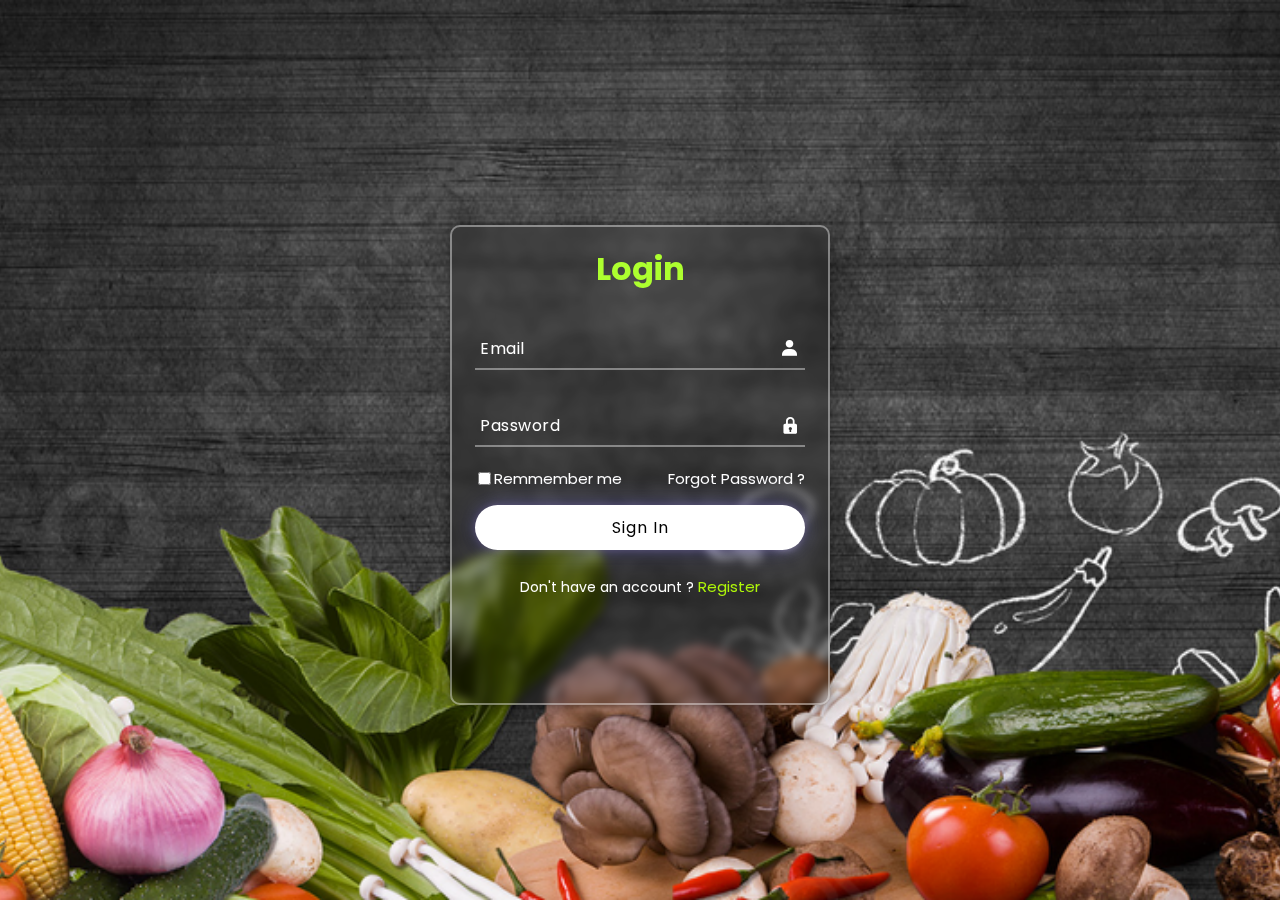
<file: index.html>
<!DOCTYPE html>
<html lang="en">
<head>
    <meta charset="UTF-8">
    <meta name="viewport" content="width=device-width, initial-scale=1.0">
    <title>Login Page</title>
  
    <link rel="stylesheet" href="style.css">
    <link href='https://unpkg.com/boxicons@2.1.4/css/boxicons.min.css' rel='stylesheet'>

</head>
<body>
    
    <div class="container">

        <div class="form-box">
            <form action="#" class="loginForm">
                <h2>Login</h2>
                <div class="input-box">
                     <input type="text"  id="logEmail"  required>
                     <label for="">Email</label>
                     <i class='bx bxs-user'></i>

                </div>

                <div class="input-box">
                    <input type="password" id="logPass"  required>
                    <label for="">Password</label>
                    <i class='bx bxs-lock' id="eyeicon"></i>
                </div>

                <div class="forget-section">
                    <p>
                        <input type="checkbox" >
                        Remmember me
                    </p>
                    <a href="">Forgot Password ?</a>
                </div>

                <button type="button" class="btn" onclick="logData()" >Sign In</button>
                <div class="account-creation">
                    <span>Don't have an account ? <a href="#" class="registerLink">Register</a></span>
                </div>
                
            </form>
            <!-- Register form -->

            <form action="#" class="registerForm">
                <h2>Register</h2>
                <div class="input-box">
                     <input type="text"  id="name" autocomplete="username" required>
                     <label for="">Username</label>
                     <i class='bx bxs-user'></i>
                </div>

                <div class="input-box">
                    <input type="text"  id="email"  autocomplete="email" required>
                    <label for="">Email</label>
                    <i class='bx bxs-envelope'></i>
               
               </div>

                <div class="input-box">
                    <input type="password"  id="password" autocomplete="current-password" required >
                    <label for="">Password</label>
                    <i class='bx bxs-lock'></i>
                </div>

                <div class="forget-section">
                    <p>
                        <input type="checkbox"  >
                        Remmember me
                    </p>
                    <a href="">Forgot Password ?</a>
                </div>

                <a href="#"><button type="button" class="btn" onclick="saveData()">Sign Up</button></a>
                <div class="account-creation">
                    <span>Already have an account ?  <a href="#" class="loginLink">Log in</a></span>
                </div>
                
            </form>
        </div>


    </div>


    <script src="./index.js"></script>
    
</body>
</html>
</file>
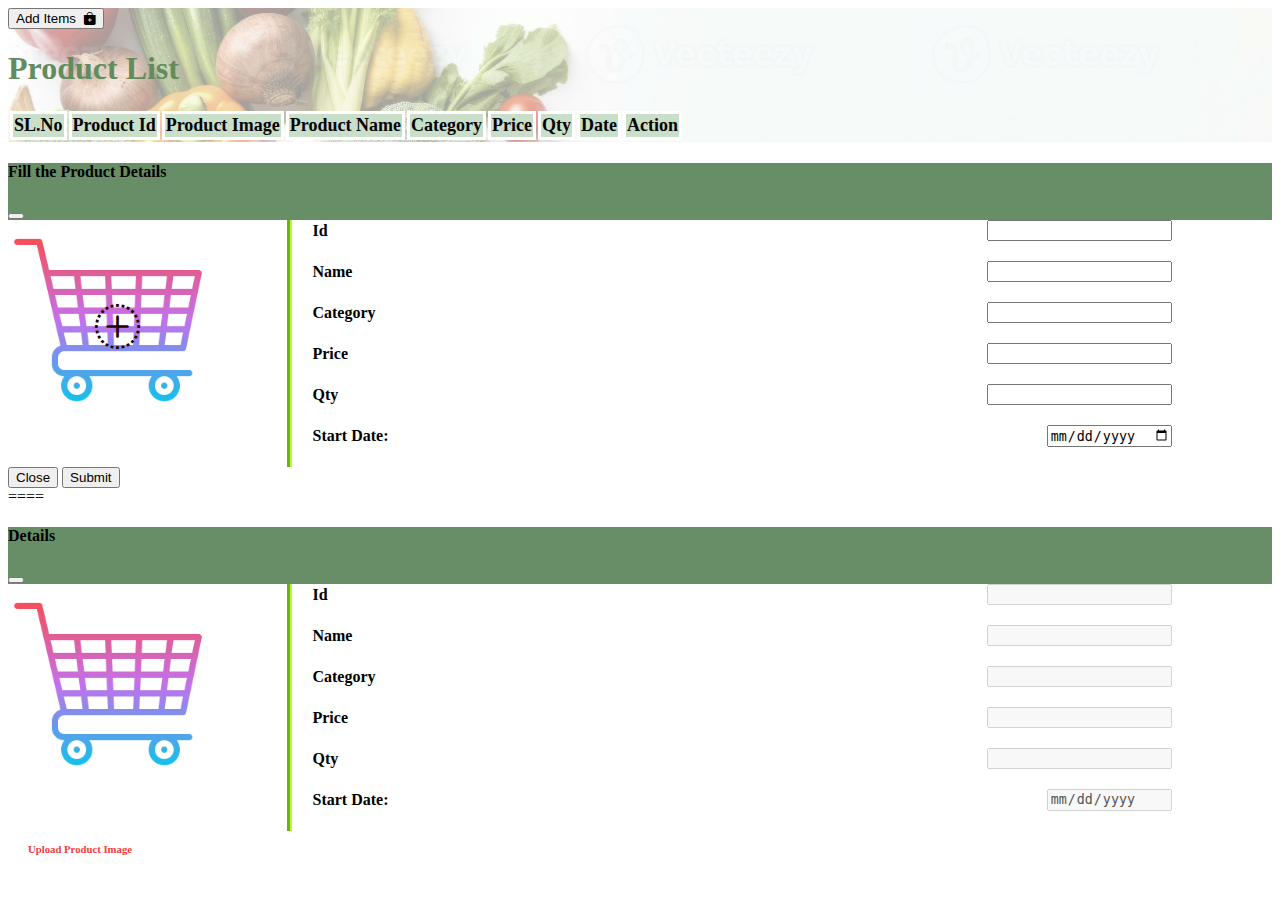
<file: crud.html>
<!doctype html>
<html lang="en">
  <head>
    <!-- Required meta tags -->
    <meta charset="utf-8">
    <meta name="viewport" content="width=device-width, initial-scale=1">

    <!-- Bootstrap CSS -->
    <link href="https://cdn.jsdelivr.net/npm/bootstrap@5.0.2/dist/css/bootstrap.min.css" rel="stylesheet" integrity="sha384-EVSTQN3/azprG1Anm3QDgpJLIm9Nao0Yz1ztcQTwFspd3yD65VohhpuuCOmLASjC" crossorigin="anonymous">
    <link rel="stylesheet" href="https://cdn.jsdelivr.net/npm/bootstrap-icons@1.11.3/font/bootstrap-icons.min.css">
    <title>Crud Operation</title>
    <link rel="stylesheet" href="crud.css">
  </head>
<body>
    
<div class="container my-5">
    <!-- Add items -->
    <section class="p-3">
        <div class="row">
            <div class="col-12  d-flex justify-content-end my-3"> 
                <button class="btn btn-success" data-bs-toggle="modal" data-bs-target="#userForm" >Add Items &nbsp;<i class="bi bi-bag-plus-fill"></i></button>
            </div>
        </div>

        <div class="row">
            <div class="section col-12 d-flex justify-content-center ">
             
                <h1>Product List</h1>
                <!-- <div class="line"></div>  -->
               
              
            </div>

        </div>

    </section>

    <!-- show the details in table -->

    <div class="row">
        <div class="col-12">
            <table class="table table-striped table-hover mt-3 text-center table-bordered  ">

                <thead >
                    <tr style="font-size: 18px; background-color: #c9dfc9; color: #040404;">
                        <th>SL.No</th>
                        <th>Product Id</th>
                        <th>Product Image</th>
                        <th>Product Name</th>
                        <th>Category</th>
                        <th>Price</th>
                        <th>Qty</th>
                        <th>Date</th>
                        <th>Action</th>
                        
                    </tr>
                </thead>
                <tbody id="data" style="border-color: 4px soild #090909;">
                    <!-- <td>1</td>
                    <td>200</td>
                    <td><img src="./images/shape-4.png" width="40px" alt=""></td>
                    <td>Stobarry</td>
                    <td>Fruits</td>
                    <td>150 Rs</td>
                    <td>20.09.2024</td>
                    <td>
                        <button class="btn btn-success" data-bs-toggle="modal" data-bs-target="#readData"><i class="bi bi-eye-slash"></i></button>
                        <button class="btn btn-primary"><i class="bi bi-pencil-square"></i></button>
                        <button class="btn btn-danger"><i class="bi bi-trash3"></i></button>
                    </td> -->
                </tbody>

            </table>
        </div>
    </div>

</div>

<!-- modal Box -->

<div class="modal fade" id="userForm">
        <div class="modal-dialog modal-dialog-centered modal-lg">
            <div class="modal-content">

                <div class="modal-header " style="background-color: #678e67;">
                    <h4 class="modal-title text-white " style="font-family:cursive;">Fill the Product Details</h4>
                    <button type="button" class="btn-close" data-bs-dismiss="modal" aria-label="Close"></button>
                </div>

                <div class="modal-body">

                    <form action="#" id="myForm">

                        <div class="card imgholder">
                            <label for="imgInput" class="upload">
                                <input type="file" name="" id="imgInput">
                                <i class="bi bi-plus-circle-dotted"></i>
                            </label>
                            <img src="./images/3081840.png" alt="" width="200" height="200" class="img">
                        </div>
                        <div class="image-upload"> <h6>Upload Product Image</h6></div>
                        
                         

                        <div class="inputField">
                            <div>
                                <label for="id">Id</label>
                                <input type="text" name="" id="id" required>
                            </div>
                            <div>
                                <label for="name">Name</label>
                                <input type="text" name="" id="name" required>
                            </div>
                            <div>
                                <label for="Category">Category</label>
                                <input type="text" name="" id="category" required>
                            </div>

                            <div>
                                <label for="Price">Price </label>
                                <input type="number" name="" id="price" required>
                            </div>

                            <div>
                                <label for="Price">Qty </label>
                                <input type="number" name="" id="qty" required>
                            </div>
                            
                           
                            <div>
                                <label for="sDate">Start Date:</label>
                                <input type="date" name="" id="sDate" required>
                            </div>
                        </div>

                    </form>
                </div>
                
            <div class="modal-footer">
                    <button type="button" class="btn btn-secondary" data-bs-dismiss="modal">Close</button>
                    <button type="submit" form="myForm" class="btn btn-primary submit">Submit</button>
                </div>
            </div>
        </div>====
    </div>

<!-- read data -->

<div class="modal fade" id="readData">
    <div class="modal-dialog modal-dialog-centered modal-lg">
        <div class="modal-content">

            <div class="modal-header " style="background-color: #678e67;">
                <h4 class="modal-title text-white  " style="font-family:cursive;">Details</h4>
                <button type="button" class="btn-close" data-bs-dismiss="modal" aria-label="Close"></button>
            </div>

            <div class="modal-body">

                <form action="#" id="myForm">

                    <div class="card imgholder">
                        <img src="./images/3081840.png" alt="" width="200" height="200" class="showImg">
                    </div>

                    <div class="inputField">
                        <div>
                            <label for="id">Id</label>
                            <input type="text" name="" id="showid" disabled>
                        </div>
                        <div>
                            <label for="name">Name</label>
                            <input type="text" name="" id="showname" disabled>
                        </div>
                        <div>
                            <label for="Category">Category</label>
                            <input type="text" name="" id="showCategory" disabled>
                        </div>
                        <div>
                            <label for="Price">Price</label>
                            <input type="number" name="" id="showPrice" disabled>
                        </div>

                        <div>
                            <label for="Price">Qty</label>
                            <input type="number" name="" id="showQty" disabled>
                        </div>
                       
                        <div>
                            <label for="sDate">Start Date:</label>
                            <input type="date" name="" id="showsDate" disabled>
                        </div>
                    </div>

                </form>
            </div>
            
        
        </div>
    </div>
</div>

   
   
   
    <script src="https://cdn.jsdelivr.net/npm/bootstrap@5.0.2/dist/js/bootstrap.bundle.min.js" integrity="sha384-MrcW6ZMFYlzcLA8Nl+NtUVF0sA7MsXsP1UyJoMp4YLEuNSfAP+JcXn/tWtIaxVXM" crossorigin="anonymous"></script>

    
    <script src="https://cdn.jsdelivr.net/npm/@popperjs/core@2.9.2/dist/umd/popper.min.js" integrity="sha384-IQsoLXl5PILFhosVNubq5LC7Qb9DXgDA9i+tQ8Zj3iwWAwPtgFTxbJ8NT4GN1R8p" crossorigin="anonymous"></script>
    <script src="https://cdn.jsdelivr.net/npm/bootstrap@5.0.2/dist/js/bootstrap.min.js" integrity="sha384-cVKIPhGWiC2Al4u+LWgxfKTRIcfu0JTxR+EQDz/bgldoEyl4H0zUF0QKbrJ0EcQF" crossorigin="anonymous"></script>
    
    <script src="./crud.js"></script>
  </body>
</html>
</file>
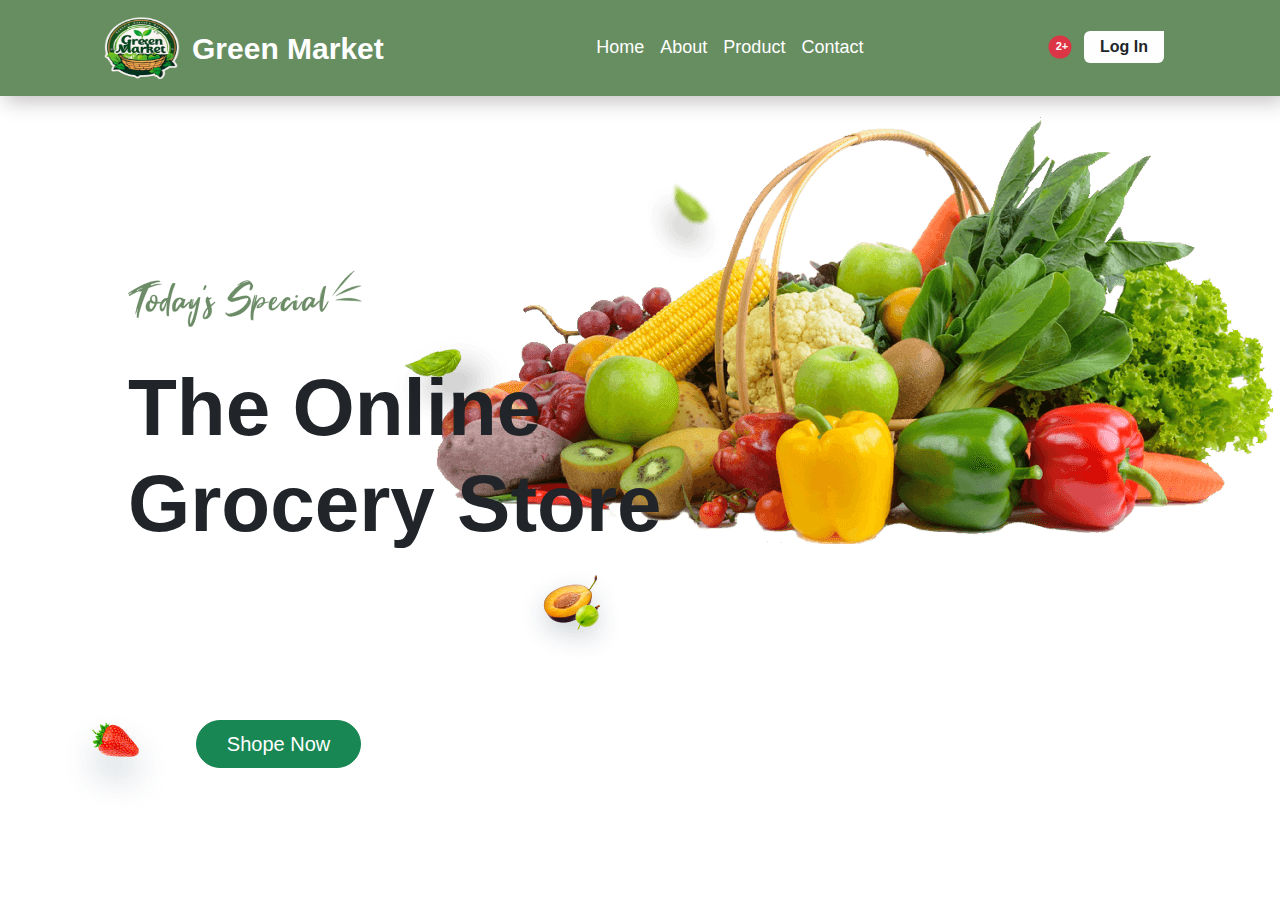
<file: homePage.html>
<!DOCTYPE html>
<html lang="en">
<head>
    <meta charset="UTF-8">
    <meta name="viewport" content="width=device-width, initial-scale=1.0">
    <title>Home Page</title>
    <link rel="stylesheet" href="./home.css">
    <link rel="stylesheet" href="https://cdnjs.cloudflare.com/ajax/libs/font-awesome/6.6.0/css/all.min.css" integrity="sha512-Kc323vGBEqzTmouAECnVceyQqyqdsSiqLQISBL29aUW4U/M7pSPA/gEUZQqv1cwx4OnYxTxve5UMg5GT6L4JJg==" crossorigin="anonymous" referrerpolicy="no-referrer" />
    <link href="https://cdn.jsdelivr.net/npm/bootstrap@5.3.3/dist/css/bootstrap.min.css" rel="stylesheet" integrity="sha384-QWTKZyjpPEjISv5WaRU9OFeRpok6YctnYmDr5pNlyT2bRjXh0JMhjY6hW+ALEwIH" crossorigin="anonymous">
<body>
     

    
    <nav class="navbar navbar-expand-lg navbar-dark" id="navbar">
        <div class="container-fluid">
          <img
            src="./images/WhatsApp_Image_2024-09-19_at_22.54.48_d18b2355-removebg-preview.png"
            alt=""
            class="img-fluid"
          />
          <a class="navbar-brand" href="#">Green Market</a>
          <button
            class="navbar-toggler"
            type="button"
            data-bs-toggle="collapse"
            data-bs-target="#navbarSupportedContent"
            aria-controls="navbarSupportedContent"
            aria-expanded="false"
            aria-label="Toggle navigation"
          >
            <span class="navbar-toggler-icon"></span>
          </button>
          <div class="collapse navbar-collapse" id="navbarSupportedContent">
            <ul class="navbar-nav mx-auto mb-2 mb-lg-0">
              <li class="nav-item">
                <a class="nav-link active" aria-current="page" href="#">Home</a>
              </li>
              <li class="nav-item">
                <a class="nav-link active" aria-current="page" href="#about"
                  >About</a
                >
              </li>
              <li class="nav-item">
                <a class="nav-link active" aria-current="page" href="#product"
                  >Product</a
                >
              </li>
              <li class="nav-item">
                <a class="nav-link active" aria-current="page" href="#contact"
                  >Contact</a
                >
              </li>
            </ul>
  
             <!-- add to cart notifications -->
          
            <a style="position: relative;">
              <span class="position-absolute top-0 start-100   translate-middle badge rounded-circle bg-danger" style="width: 23px; height: 23px; font-size: 11px; padding-top: 5px; " >
                2+
               
              </span>
              <i class="fa-solid fa-cart-shopping fa-xl" style="color: #f2f2f2; " >
            </i></a>
           
            <a href="./index.html"><button class="btn p-1 my-lg-0 my-2 mx-4" id="logInbtn">Log In</button></a>
          
           
        </div> 
            
  
          </div>
  
         
      </nav>



      <section>

       <div class="today-offer">
            <img src="./images/subtitle.png" alt="">
        </div>

        <div class="main-txt">
            <h1 class="" style="font-size: 80px; font-weight: bold;">The Online <br> Grocery Store</h1>

        </div>

        <div class="home-img">
            <img src="./images/slider-1.png" alt="">
        </div>

        <div class="leaf-img">
           <img src="./images/shape-5.png" alt="">
        </div>

        <div class="stobary-img">
            <img src="./images/shape-4.png" alt="">
         </div>

         <div class="kivi-img">
            <img src="./images/shape-3.png" alt="">
         </div>

         <div class="blur-leaf">
          <img src="./images/shape-2.png" alt="">
       </div>



         <button  class="btnshop btn btn-success rounded-5 fs-5" >Shope Now</button>


      </section>
    
      <script src="https://cdn.jsdelivr.net/npm/bootstrap@5.3.3/dist/js/bootstrap.bundle.min.js" integrity="sha384-YvpcrYf0tY3lHB60NNkmXc5s9fDVZLESaAA55NDzOxhy9GkcIdslK1eN7N6jIeHz" crossorigin="anonymous"></script>
      <script src="https://cdn.jsdelivr.net/npm/@popperjs/core@2.11.8/dist/umd/popper.min.js" integrity="sha384-I7E8VVD/ismYTF4hNIPjVp/Zjvgyol6VFvRkX/vR+Vc4jQkC+hVqc2pM8ODewa9r" crossorigin="anonymous"></script>
<script src="https://cdn.jsdelivr.net/npm/bootstrap@5.3.3/dist/js/bootstrap.min.js" integrity="sha384-0pUGZvbkm6XF6gxjEnlmuGrJXVbNuzT9qBBavbLwCsOGabYfZo0T0to5eqruptLy" crossorigin="anonymous"></script>
</body>
</html>
</file>
<file: style.css>
@import url('https://fonts.googleapis.com/css2?family=Poppins:ital,wght@0,100;0,200;0,300;0,400;0,500;0,600;0,700;0,800;0,900;1,100;1,200;1,300;1,400;1,500;1,600;1,700;1,800;1,900&display=swap');

*{
    margin: 0;
    padding: 0;
    box-sizing: border-box;
    font-family: "poppins";
    color: #ffffff;
}

body{
    /* background-image: linear-gradient(to right top, #8f76ff, #7e6bff, #6a60ff, #5055ff, #284bff); */
    background: url(./images/pngtree-summer-atmosphere-restaurant-supermarket-vegetabl.jpg);
    background-position:center;
    background-size: cover;
    display: flex;
    align-items: center;
    justify-content: center;
    /* background-repeat:no-repeat; */
    height: 100vh;
    width: 100%;
}

.container {
    margin-top: 30px;
    height: 480px;
    width: 380px;
    border: 2px solid rgba(255, 255, 255, .4);
    border-radius: 10px;
    background: rgba(0, 0, 0, 0.2);
    backdrop-filter: blur(5px);
    box-shadow: 0 0 5px rgba(0, 0, 0, 0.2), 0 0 15px rgba(0, 0, 0, 0.2), 0 0 30px rgba(0, 0, 0, 0.2);
    display: flex;
    align-items: center;
    justify-content: center;
    overflow: hidden;
}

.container .form-box h2{
    text-align: center;
    font-size: 32px;
    color: greenyellow;
}


.form-box .input-box {
    margin: 35px 0;
    width: 330px;
    border-bottom: 2px solid rgba(255,255,255,.4);
    position: relative; 
    
   
    
}

.form-box .input-box input {
    background: transparent;
    outline: none;
    border: none;
    width: 100%;
    height: 40px;
    padding: 0 35px 0 5px;
    position: relative;
    z-index: 1;
    font-size: 15px;
    cursor: pointer;
    color: #d8f790;
}

.form-box .input-box label {
    font-weight: 400;
    letter-spacing: .5px;
    position: absolute;
    left: 5px;
    top: 50%;
    transform: translateY(-50%);
    transition: 0.5s ease; 
    z-index: 0;
}

.input-box input:focus ~ label,
.input-box input:valid ~ label {
    top: -5px; 
   
}
.input-box  i{
   position: absolute;
   right: 5px;
   top:50%;
   font-size: 20px;
   transform: translateY(-50%);
   
 }
 

.forget-section{
    display: flex;
    justify-content: space-between;
    margin: -15px 0 15px;
    cursor: pointer;
}

.forget-section p {
    display: flex;
    align-items: center;
    font-size: 15px;
   
}

.forget-section p input{
    accent-color: #c094f0;
    margin: 0 3px;
    cursor: pointer;    
}

.forget-section a{
    text-decoration: none;
    font-size: 15px;
}
.btn{
    width: 100%;
    height: 45px;
    border-radius: 50px;
    outline: none;
    /* border: 2px solid #c495f2; */
    border: none;
    background-color: #ffffff;
    color: rgb(0, 0, 0);
    font-size: 16px;
    backdrop-filter: blur(5px);
    box-shadow: 0 0 7px rgba(178, 135, 247, 0.2), 0 0 15px rgba(119, 135, 240, 0.2), 0 0 30px rgba(116, 107, 244, 0.2);
    letter-spacing: 1px;
    cursor: pointer;

}
.btn:hover{
    background-color: #edeced;
    
}
.account-creation{
    font-weight: 400;
    text-align: center;
    font-size: 14px;
    margin: 25px 0 10px;
    
}
.account-creation a{
   text-decoration: none;
   color: #aef608;
   font-size: 15px;
}
.account-creation a:hover{
    text-decoration: underline;
   
 }

 /* register login effect */
.form-box{
    display: flex;
}
.form-box .loginForm{
    position: absolute;
    transform: translateX(0px) rotate(0deg);
    transition: .5s ease;
    transition-delay: .4s;
}
.form-box .loginForm.come{
    
    transform: translateX(-450px)rotate(-45deg);
    transition-delay: .2s;
}

.form-box .registerForm{
    transform: translateX(450px)rotate(45deg);
    transition: .5s ease;
    transition-delay: .2s;
}

.form-box .registerForm.come{
    
    transform: translateX(0px)rotate(0deg);
    transition-delay: .4s;
}



/* Resposive  */

@media(max-width:768px){
    .container{
        height: 450px;
        width: 350px;
    }
    .container .form-box h2{
        font-size:20px;
    }
    .form-box .input-box{
        margin: 32px 0;
        width: 300px;
    }
    .form-box .input-box label{
        font-size: 14px;
    }
    .forget-section p{
        font-size: 13px;
        margin: 13px 0 0;
    }
    .forget-section a{
        font-size: 13px;
        margin: 13px 0 0;
    }

    .btn{
        height: 40px;
        width: 80%;
        font-size: 14px;
        margin: 15px 5px 0 27px;
    }
    .account-creation{
        font-size: 12px;
    }
    .form-box .input-box input{
        font-size: 13px;
    }
}
@media(max-width:375px){
    .container{
        height: 400px;
        width: 300px;
    }
    .container .form-box h2{
        font-size:18px;
        margin: 60px 0 0;
    }
    .form-box .input-box{
        margin: 20px 0;
        width: 250px;
    }
    .form-box .input-box label{
        font-size: 12px;
    }
    .forget-section p{
        font-size: 11px;
        margin: 12px 0 0;
    }
    .forget-section a{
        font-size: 11px;
        margin: 12px 0 0;
    }

    .btn{
        height: 40px;
        width: 70%;
        font-size: 11px;
        margin: 9px 5px 0 29px;
    }
    .account-creation{
        font-size: 11px;
        margin-bottom: 35px;
    }
    .form-box .input-box input{
        font-size: 13px;
    }
}
</file>
<file: crud.css>
table tr td{
    vertical-align: middle;
}
table th{
    border: 5px solid rgb(255, 255, 255);
    border-width: medium;
}

td button{
    margin: 5px;
    
}
td button i{
    font-size: 15px;
    
    
}
.table-striped{
    /* border:2px solid black; */
    font-weight: 600;
}
.modal-body form{
    display: flex;
    justify-content: space-between;
    align-items: flex-start;
    padding: 0;

} 
.modal-body form .imgholder{
    /* flex-basis: 32%;
    height: 100%; */

    width: 200px;
    height: 200px;
    position: relative;
    border-radius: 20px;
    overflow: hidden;

}
.modal-body form .inputField{
   flex-basis: 68%;
   border-left: 5px groove greenyellow;
   padding-left: 20px;
   font-weight: 600;
}
.imgholder .upload{
    position: absolute;
    bottom: 0;
    left: 10;
    width: 100%;
    height: 100px;
    /* background-color: rgba(0,0,0.9,0.3); */
    display: flex;
    align-items: center;
    justify-content: center;
    cursor: pointer;
   
}  


.imgholder .upload input{
    display: none;
}
.upload i{
    color: rgb(31, 0, 0);
    font-size: 45px;
   transform: translate(60% 50%);
   transform: translateY(-80%);
   margin-left: 18px;
   
}

form .inputField > div{
    width: 100%;
    display: flex;
    justify-content: space-between;
    align-items: center;
    margin-bottom: 20px;
  
}
 .inputField{
    /* margin: 5px 130px 0; */
    padding-right: 100px;
    
   

}
.image-upload{
    position: absolute;
    bottom: 0;
    margin: 20px;
    color: #f63c3c;
    
}

/* .section .line{
   
    background-color: #efc315;
    width: 80px;
    height: 4px;
    
} */
.section h1{
   color: #628b5e;
}

.container {
  position: relative;
  z-index: 1;
}

.container::before {
  content: "";
  position: absolute;
  top: 0;
  left: 0;
  width: 100%;
  height: 100%;
  background-image: url('./images/ai-generated-healthy-food-in-paper-bag-vegetables-and-fruits-on-white-background-ai-gener.jpg');
  background-position: center;
  background-size: cover;
  opacity:.4; 
  z-index: -1;
  pointer-events: none; 
}

.container * {
  position: relative;
  z-index: 1;
}
</file>
<file: home.css>
*{
    margin: 0;
    box-sizing: border-box;
    padding: 0;
}
@import url('https://fonts.googleapis.com/css2?family=Cairo:wght@200..1000&display=swap');
@import url('https://fonts.googleapis.com/css2?family=Spicy+Rice&display=swap');
@import url('https://fonts.cdnfonts.com/css/gilroy-bold');
@import url('https://fonts.googleapis.com/css2?family=Jost:ital,wght@0,100..900;1,100..900&display=swap');
*{
    padding: 0;
    margin: 0;
    box-sizing: border-box;
    font-family: "Cairo", sans-serif;

}
#navbar img{
    width: 100px;
    height: 80px;
    cursor: pointer;
}


#navbar{
    position: sticky;
    top: 0;
    bottom: 0;
    padding: 8px 80px;
    box-shadow: 5px 5px 20px rgb(194, 191, 191);
    /* background: linear-gradient(to left, #1e2220, #254f38, #30804a, #49b354, #86f26b);; */
    background-color: #678e61;
    z-index: 1;
}
.navbar .navbar-brand{ 
    font-size: 30px;
    font-weight: 700;
    color: #ffffff!important;
    transition: 2S;
    
}

.navbar .navbar-brand:hover{ 
    font-size: 30px;
    font-weight: 700;
    color: #ffffff!important;
    transition: 1S;
}

#navbarSupportedContent a{
    color: #ffffff;
    border-bottom: 2px solid transparent;
    transition: 0.5s;
    font-size: 18px;
    font-family: "font",sans-serif;
   
}
#navbarSupportedContent a:hover{
  border-bottom: 2px soild #030303;
    
}
#navbarSupportedContent button{
    width: 80px;
    background-color: #fdfefd;
    font-weight: 600;
    border: 30px;
    border-top-right-radius: 0px;
    transition:0.6s ease;
    margin-left: 20px;
}
#navbarSupportedContent button:hover{
   color: #ffffff;
   background-color: #9dad98;
   font-weight: 600;
   border-top-right-radius: 10px;
   font-family: "Jost",sans-serif;
   transition: 0.6s ease;
}
.today-offer{
   position: absolute;
   top: 30%;
   left: 10%;
   color: transparent;
}
.main-txt{
    position: absolute;
    top: 40%;
    left: 10%;
    font-family:Verdana, Geneva, Tahoma, sans-serif;
  
}
.home-img{
    display: flex;
    justify-content: end;
    margin: 20px 0px 0 0px;
    
}
.leaf-img{
    position: absolute;
    bottom: 50%;
    left: 30%;
    width: 20%;
    
}
.stobary-img{
    position: absolute;
    bottom: 9%;
    left: 50px;
}

.btnshop{
    top: 80%;
    position: absolute;
    left: 196px;
    width: 165px;
    height: 48px;
    
    font-size: 20px;
    font-family: cursive;
    background-color: #678e61;
}
.kivi-img img{
    position: absolute;
    left: 40%;
}
.blur-leaf{
   position: absolute;
   top: 20%;
   left: 50%;
}
</file>
